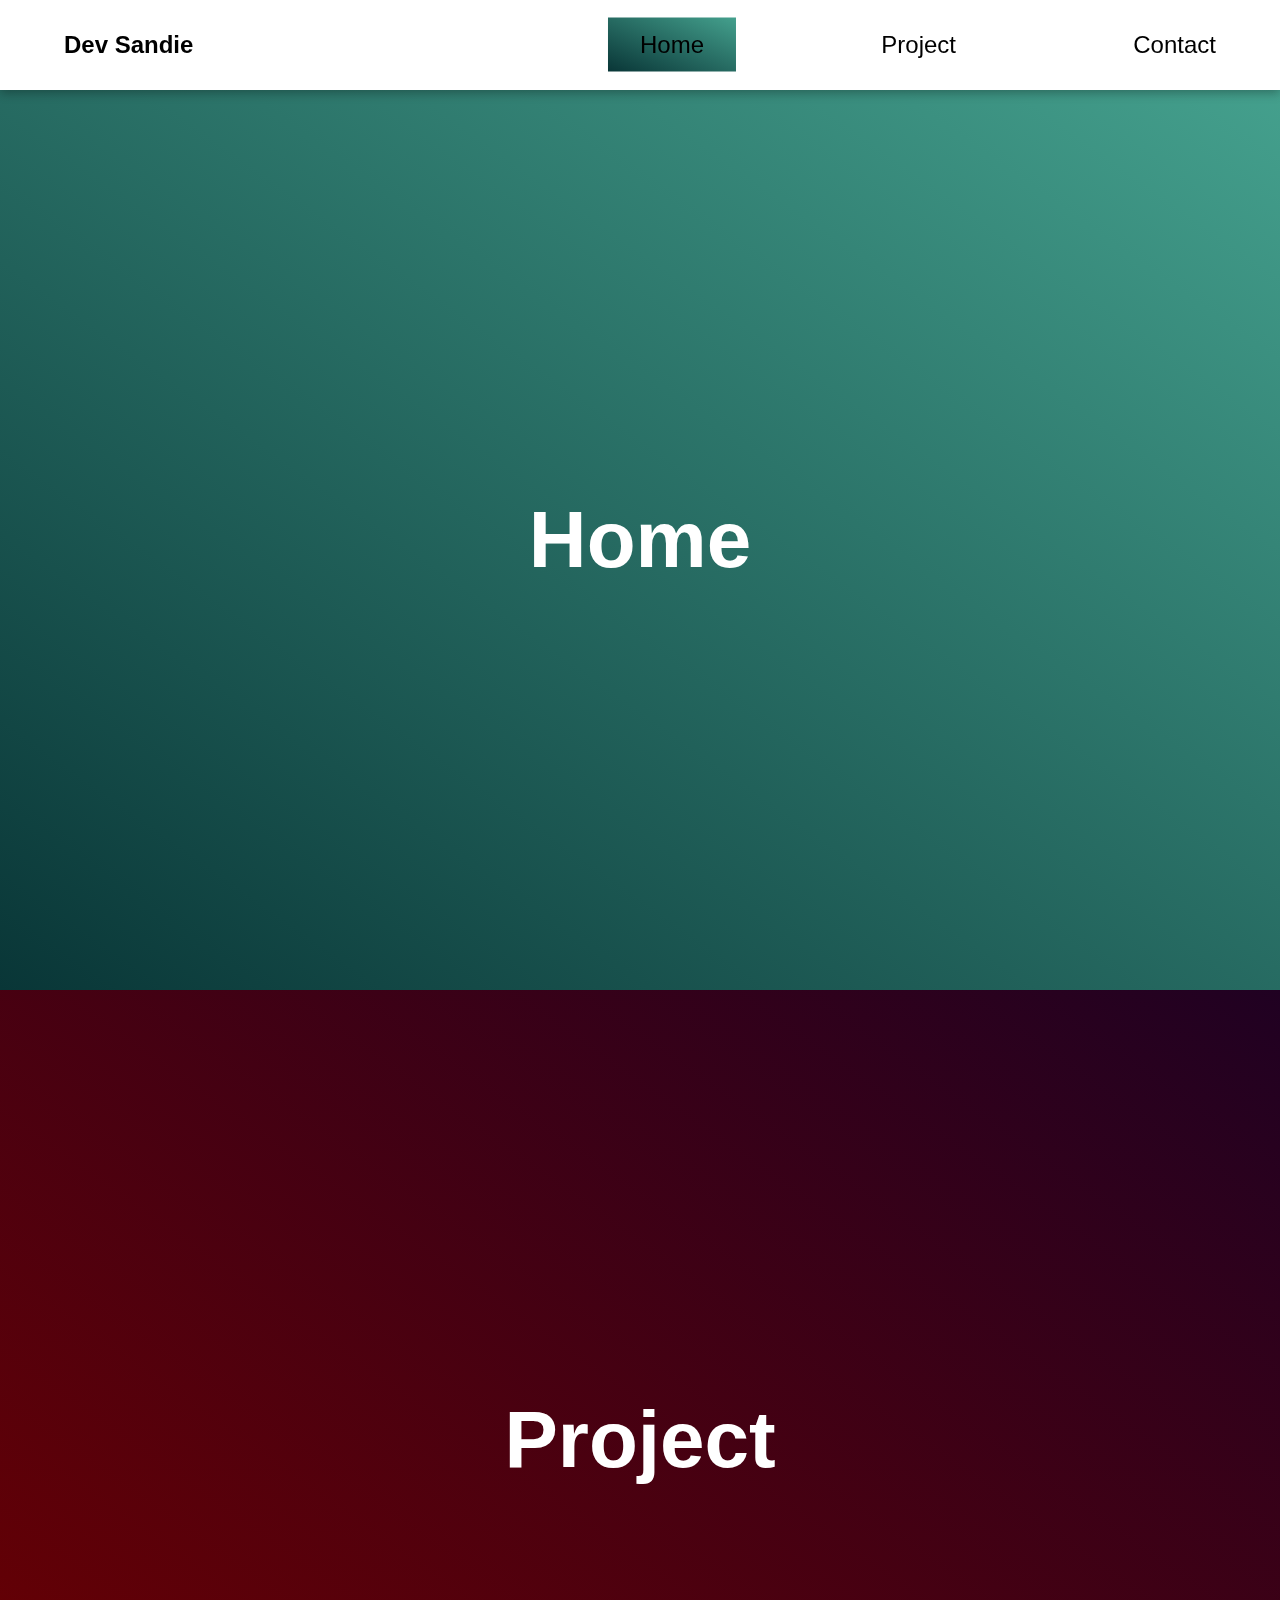
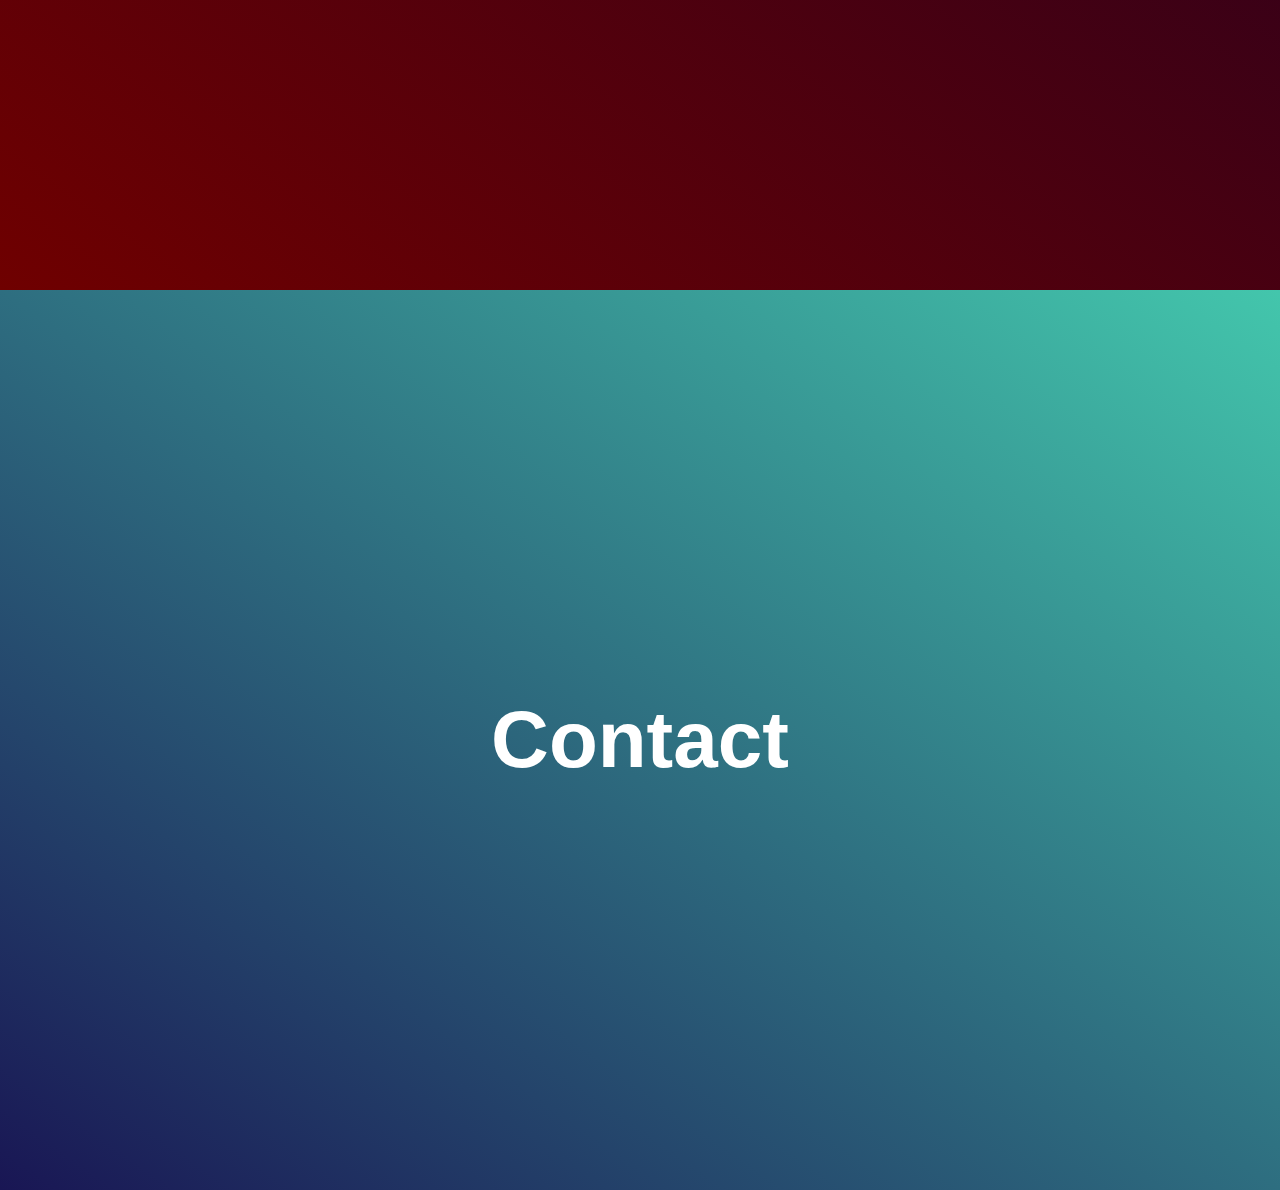
<file: index.html>
<!DOCTYPE html>
<html lang="en">

<head>
    <meta charset="UTF-8">
    <meta name="viewport" content="width=device-width, initial-scale=1.0">
    <meta http-equiv="X-UA-Compatible" content="ie=edge">
    <title>Fluid Navbar</title>
    <link rel="stylesheet" href="style.css">
</head>

<body>
    <header>
        <nav>
            <h1>Dev Sandie</h1>
            <ul>
                <li><a data-page="home" href="#">Home</a></li>
                <li><a data-page="project" href="project">Project</a></li>
                <li><a data-page="contact" href="contact">Contact</a></li>
                <div class="bubble"></div>
            </ul>
        </nav>
    </header>
    <main>
        <section data-index="0" class="home">
            <h2>Home</h2>
        </section>
        <section data-index="1" class="project">
            <h2>Project</h2>
        </section>
        <section data-index="2" class="contact">
            <h2>Contact</h2>
        </section>
    </main>
    <script src="./app.js"></script>
</body>

</html>
</file>
<file: style.css>
* {
    margin: 0;
    padding: 0;
    box-sizing: border-box;
}

body {
    font-family: sans-serif;
}

header {
    box-shadow: 0px 3px 10px rgba(0, 0, 0, 0.3);
    position: sticky;
    top: 0px;
    background: white;
}

nav {
    min-height: 10vh;
    margin: auto;
    width: 90%;
    display: flex;
    align-items: center;
    justify-content: space-between;
}

nav h1,
nav ul {
    font-size: 1.5rem;
    flex: 1;
}

nav ul {
    list-style: none;
    display: flex;
    justify-content: space-between;
}

nav a {
    color: black;
    text-decoration: none;
}

section {
    min-height: 100vh;
    display: flex;
    justify-content: center;
    align-items: center;
}

section h2 {
    font-size: 5rem;
    color: white;
}

.home {
    background: linear-gradient(to right top, #093637, #44A08D);
}

.project {
    background: linear-gradient(to right top, #6f0000, #200122);
}

.contact {
    background: linear-gradient(to right top, #191654, #43C6AC);
}

.bubble {
    position: absolute;
    z-index: -2;
    background: linear-gradient(to right top, #093637, #44A08D);
    transform: scale(2);
    transition: all 0.5s;
}
</file>
